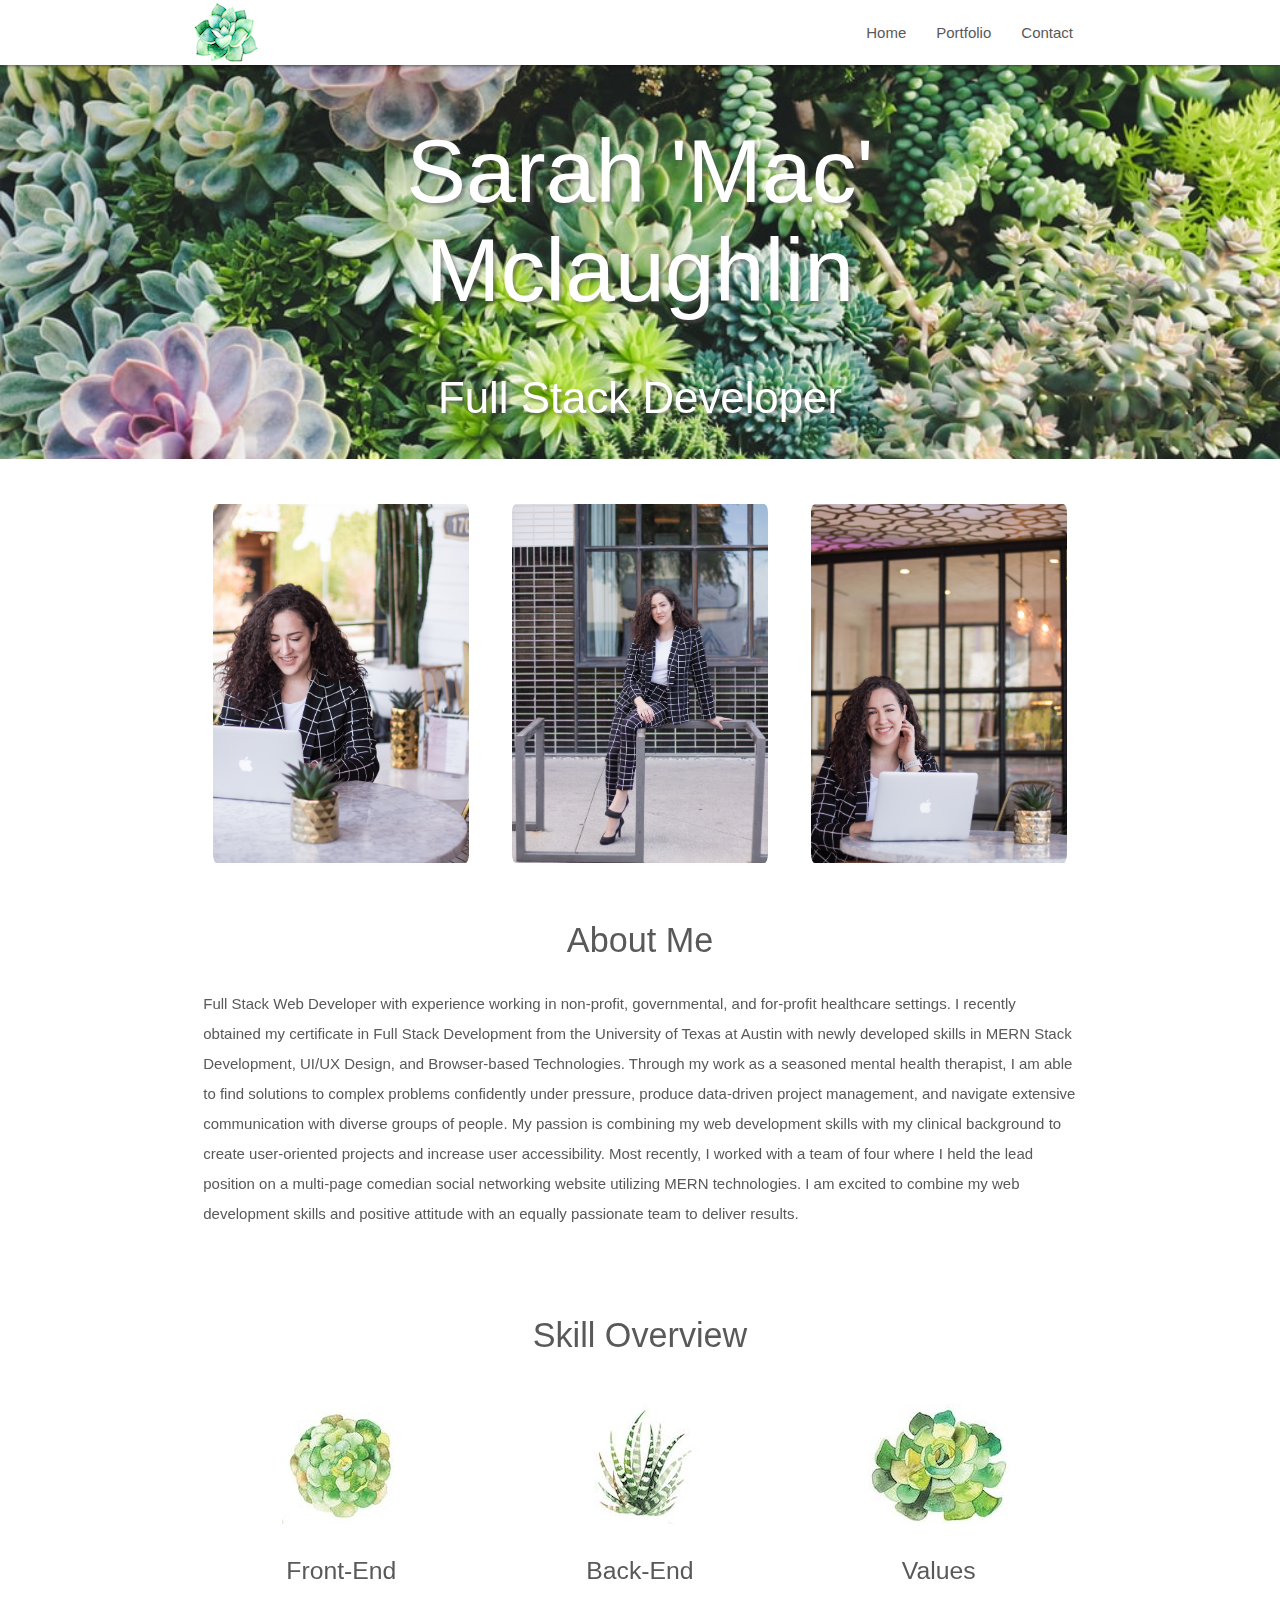
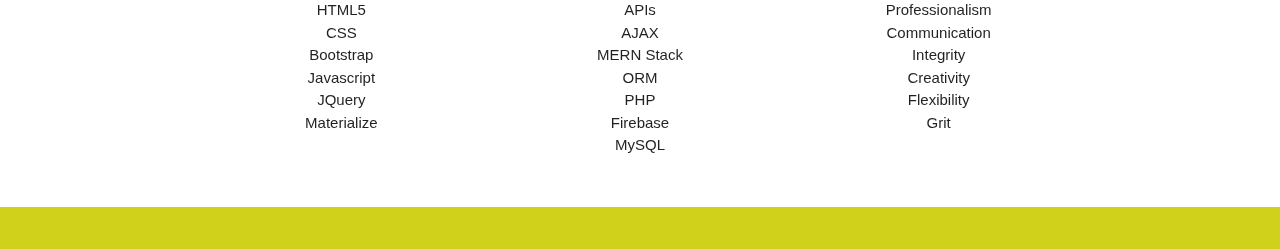
<file: index.html>
<!DOCTYPE html>
<html lang="en">
<head>
  <meta http-equiv="Content-Type" content="text/html; charset=UTF-8"/>
  <meta name="viewport" content="width=device-width, initial-scale=1, shrink-to-fit=no">
  <title>Sarah 'Mac' McLaughlin</title>

  <!-- CSS  -->
  <link href="https://fonts.googleapis.com/icon?family=Material+Icons" rel="stylesheet">
  <link href="public/assets/css/materialize.css" type="text/css" rel="stylesheet" media="screen,projection"/>
  <link href="public/assets/css/style.css" type="text/css" rel="stylesheet" media="screen,projection"/>
</head>

<body>
  <nav role="navigation">
    <div class="nav-wrapper container">
      <a id="logo-container" href="index.html" class="hide-on-med-and-down"><img src="public/assets/images/succulents/94-943988_watercolor-stereo-succulent-cartoon-transparent-watercolor-succulent-transparent.png"></a>
      <ul class="right hide-on-med-and-down">
        <li><a href="index.html">Home</a></li>
        <li><a href="portfolio.html">Portfolio</a></li>
        <li><a href="contact.html">Contact</a></li>
      </ul>

      <ul id="nav-mobile" class="sidenav">
        <img id="nav-img" src="public/assets/images/succulents/94-943988_watercolor-stereo-succulent-cartoon-transparent-watercolor-succulent-transparent.png"/>
        <li><a href="index.html">Home</a></li>
        <li><a href="portfolio.html">Portfolio</a></li>
        <li><a href="contact.html">Contact</a></li>
      </ul>

      <a href="#" data-target="nav-mobile" class="sidenav-trigger"><i class="material-icons">menu</i></a>
    </div>
  </nav>

  <div id="index-banner" class="parallax-container">
    <div class="section no-pad-bot">
      <div class="container">
        <br><br>
        <h1 class="header center" >Sarah 'Mac' Mclaughlin</h1>
        <div class="row center">
          <h3 class="header col s12">Full Stack Developer</h3>
        </div>
        <br><br>
      </div>
    </div>
    <div class="parallax"><img src="/public/assets/images/succulents/photo-1520302630591-fd1c66edc19d.jpeg"></div>
  </div>

  <div class="container">
    <div class="section">
      <!-- <h4 id="index-title" class="center">About Me</h4> -->
      <div class="row" id="main-photo-area">
        <div class="col s4 center">
            <img id="portfolio-index" class="center" src="public/assets/images/portfolio/IMG_3072.jpg"/>
        </div>
        <div class="col s4 center">
          <img id="portfolio-index" class="center" src="public/assets/images/portfolio/IMG_3131.jpg"/>
        </div>
        <div class="col s4 center">
            <img id="portfolio-index" class="center" src="public/assets/images/portfolio/IMG_3082.jpg"/>
      </div>
      </div>
        
      <div class="row">
        <div class="col s12 center">
            <h4 id="index-title" class="center">About Me</h4>
          <h3><i class="mdi-content-send brown-text"></i></h3>
          <p class="left-align">Full Stack Web Developer with experience working in non-profit, governmental, and for-profit healthcare settings. I recently obtained my certificate in Full Stack Development from the University of Texas at Austin with newly developed skills in MERN Stack Development, UI/UX Design, and Browser-based Technologies. Through my work as a seasoned mental health therapist, I am able to find solutions to complex problems confidently under pressure, produce data-driven project management, and navigate extensive communication with diverse groups of people. My passion is combining my web development skills with my clinical background to create user-oriented projects and increase user accessibility. Most recently, I worked with a team of four where I held the lead position on a multi-page comedian social networking website utilizing MERN technologies. I am excited to combine my web development skills and positive attitude with an equally passionate team to deliver results.</p>
        </div>
      </div>
    </div>
  </div>

  <!-- <div class="parallax-container valign-wrapper">
    <div class="section no-pad-bot">
      <div class="container">
        <div class="row center">
          <h4 class="header col s12">“Talent is a pursued interest. Anything that you're willing to practice, you can do.”</h4>
        </div>
      </div>
    </div>
    <div class="parallax"><img src="/public/assets/images/testimage3.jpg"></div>
  </div> -->

  <div class="container" id="page1_blank">
    <div class="section">
      <h4 id="index-title" class="center">Skill Overview</h4>
      <!--   Icon Section   -->
      <div class="row">
        <div class="col s12 m4">
          <div class="icon-block">
            <!-- <h2 class="center"><i class="material-icons">laptop</i></h2> -->
            <h2 class="center"><img src="public/assets/images/succulents/9a5324bee0540018f8d2cb0b62f08c56 copy 3.jpg"></h2>
            <h5 class="center">Front-End</h5>
            <ul class="center"> 
              <li>HTML5</li>
              <li>CSS</li>
              <li>Bootstrap</li>
              <li>Javascript</li>
              <li>JQuery</li>
              <li>Materialize</li>
            </ul>
          </div>
        </div>

        <div class="col s12 m4">
          <div class="icon-block">
            <!-- <h2 class="center"><i class="material-icons">settings</i></h2> -->
            <h2 class="center"><img src="public/assets/images/succulents/9a5324bee0540018f8d2cb0b62f08c56 copy.jpg"></h2>
            <h5 class="center">Back-End</h5>
            <ul class="center"> 
                <li>APIs</li>
                <li>AJAX</li>
                <li>MERN Stack</li>
                <li>ORM</li>
                <li>PHP</li>
                <li>Firebase</li>
                <li>MySQL</li>
            </ul>
          </div>          
        </div>

        <div class="col s12 m4">
          <div class="icon-block">
            <!-- <h2 class="center"><i class="material-icons">people</i></h2> -->
            <h2 class="center"><img src="public/assets/images/succulents/9a5324bee0540018f8d2cb0b62f08c56 copy 2.jpg"></h2>
            <h5 class="center">Values</h5>
            <ul class="center"> 
                <li>Professionalism</li>
                <li>Communication</li>
                <li>Integrity</li>
                <li>Creativity</li>
                <li>Flexibility</li>
                <li>Grit</li>
            </ul>          
          </div>
        </div>
      </div>
    </div>
  </div>

  <!-- <div class="parallax-container valign-wrapper">
    <div class="section no-pad-bot">
      <div class="container">
        <div class="row center">
          <h4 class="header col s12">"There are no secrets to success. It is the result of preparation, hard work, and learning from failure."</h4>
        </div>
      </div>
    </div>
    <div class="parallax"><img src="/public/assets/images/testimage1.jpg" alt="Unsplashed background img 2"></div>
  </div> -->

  <footer class="page-footer">
    <br>
  </footer>

  <!--  Scripts-->
  <script src="https://code.jquery.com/jquery-2.1.1.min.js"></script>
  <script src="js/materialize.js"></script>
  <script src="js/init.js"></script>

</body>
</html>
</file>
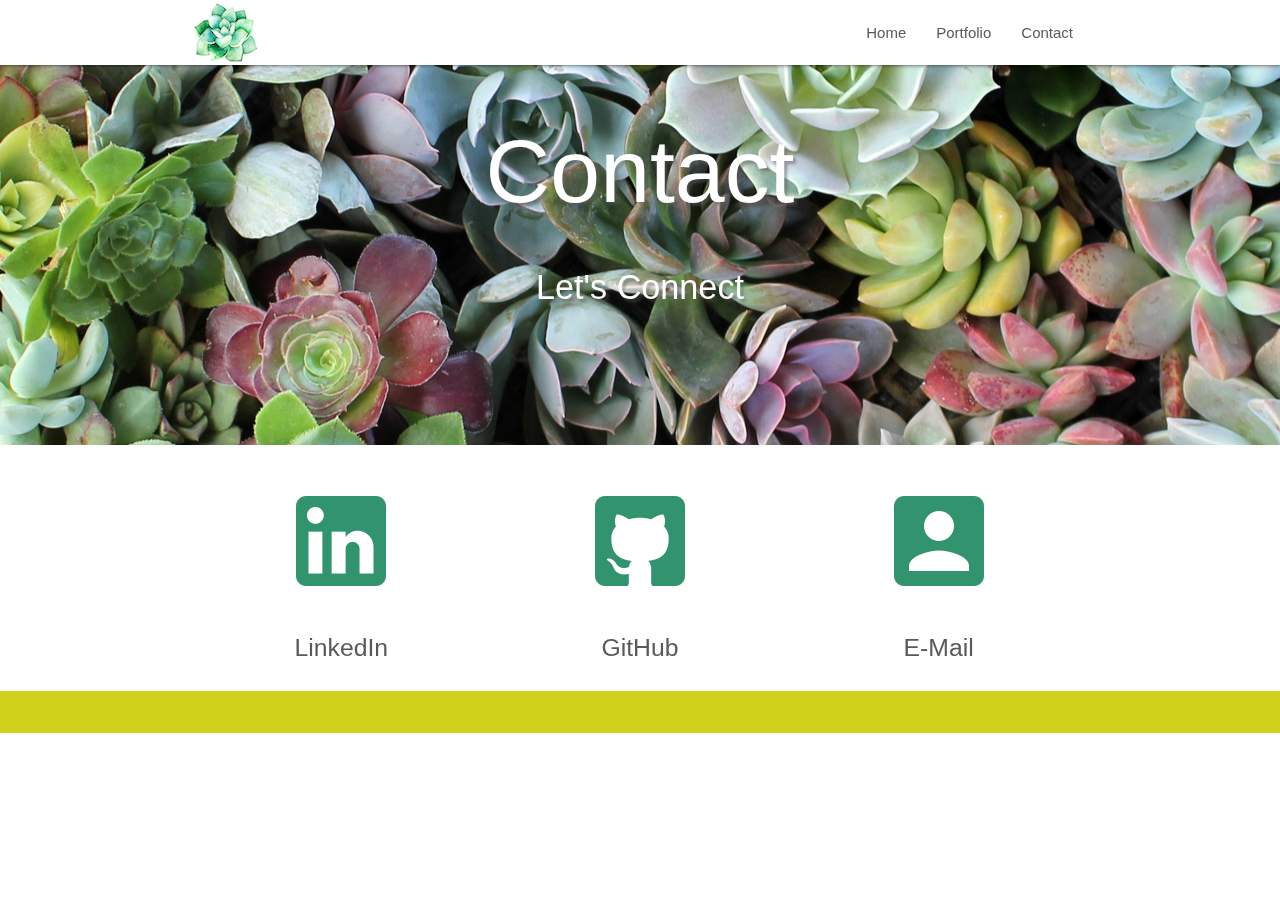
<file: contact.html>
<!DOCTYPE html>
<html lang="en">
<head>
  <meta http-equiv="Content-Type" content="text/html; charset=UTF-8"/>
  <meta name="viewport" content="width=device-width, initial-scale=1"/>
  <title>Sarah 'Mac' McLaughlin</title>

  <!-- CSS  -->
  <link href="https://fonts.googleapis.com/icon?family=Material+Icons" rel="stylesheet">
  <link href="public/assets/css/materialize.css" type="text/css" rel="stylesheet" media="screen,projection"/>
  <link href="public/assets/css/style.css" type="text/css" rel="stylesheet" media="screen,projection"/>
</head>

<body>
  <nav role="navigation">
    <div class="nav-wrapper container">
      <a id="logo-container" href="index.html" class="hide-on-med-and-down"><img src="public/assets/images/succulents/94-943988_watercolor-stereo-succulent-cartoon-transparent-watercolor-succulent-transparent.png"></a>
      <ul class="right hide-on-med-and-down">
        <li><a href="index.html">Home</a></li>
        <li><a href="portfolio.html">Portfolio</a></li>
        <li><a href="contact.html">Contact</a></li>
      </ul>

      <ul id="nav-mobile" class="sidenav">
        <img id="nav-img" src="public/assets/images/succulents/94-943988_watercolor-stereo-succulent-cartoon-transparent-watercolor-succulent-transparent.png"/>
        <li><a href="index.html">Home</a></li>
        <li><a href="portfolio.html">Portfolio</a></li>
        <li><a href="contact.html">Contact</a></li>
      </ul>


      <a href="#" data-target="nav-mobile" class="sidenav-trigger"><i class="material-icons">menu</i></a>
    </div>
  </nav>

  <div id="index-banner" class="parallax-container">
    <div class="section no-pad-bot">
      <div class="container">
        <br><br>
        <h1 class="header center">Contact</h1>
        <div class="row center">
          <h4 class="header col s12 light">Let's Connect</h4>
        </div>
        <br><br>
      </div>
    </div>
    <div class="parallax"><img src="public/assets/images/succulents/SpKe2A.jpg"></div>
  </div>
  
  <div class="container">
    <!--   Icon Section   -->
    <div class="row">
      <div class="col s12 m4">
        <div class="icon-block">
          <a href="https://www.linkedin.com/in/sarahbmcl/">
          <h2 class="center"><img src="public/assets/images/contact3.png"></img></h2>
          <h5 class="center" style="color: #595959">LinkedIn</a></h5>
          <!-- <p class="light">empty</p> -->
        </div>
      </div>

      <div class="col s12 m4">
        <div class="icon-block">
              <a href="https://www.github.com/sarahbmcl/">
              <h2 class="center"><img src="public/assets/images/contact2.png"></img></h2>
              <h5 class="center" style="color: #595959">GitHub</a></h5>
              <!-- <p class="light">empty</p> -->
        </div>
      </div>

      <div class="col s12 m4">
        <div class="icon-block">
              <a href="mailto:sarahbmcl@gmail.com">
              <h2 class="center"><img src="public/assets/images/contact1.png"></img></h2>
              <h5 class="center" style="color: #595959">E-Mail</a></h5>
          <!-- <p class="light">empty</p> -->
        </div>
      </div>
    </div>
  </div>


  <footer class="page-footer">
    <br>
  </footer>

  <!--  Scripts-->
  <script src="https://code.jquery.com/jquery-2.1.1.min.js"></script>
  <script src="js/materialize.js"></script>
  <script src="js/init.js"></script>


  </body>
</html>
</file>
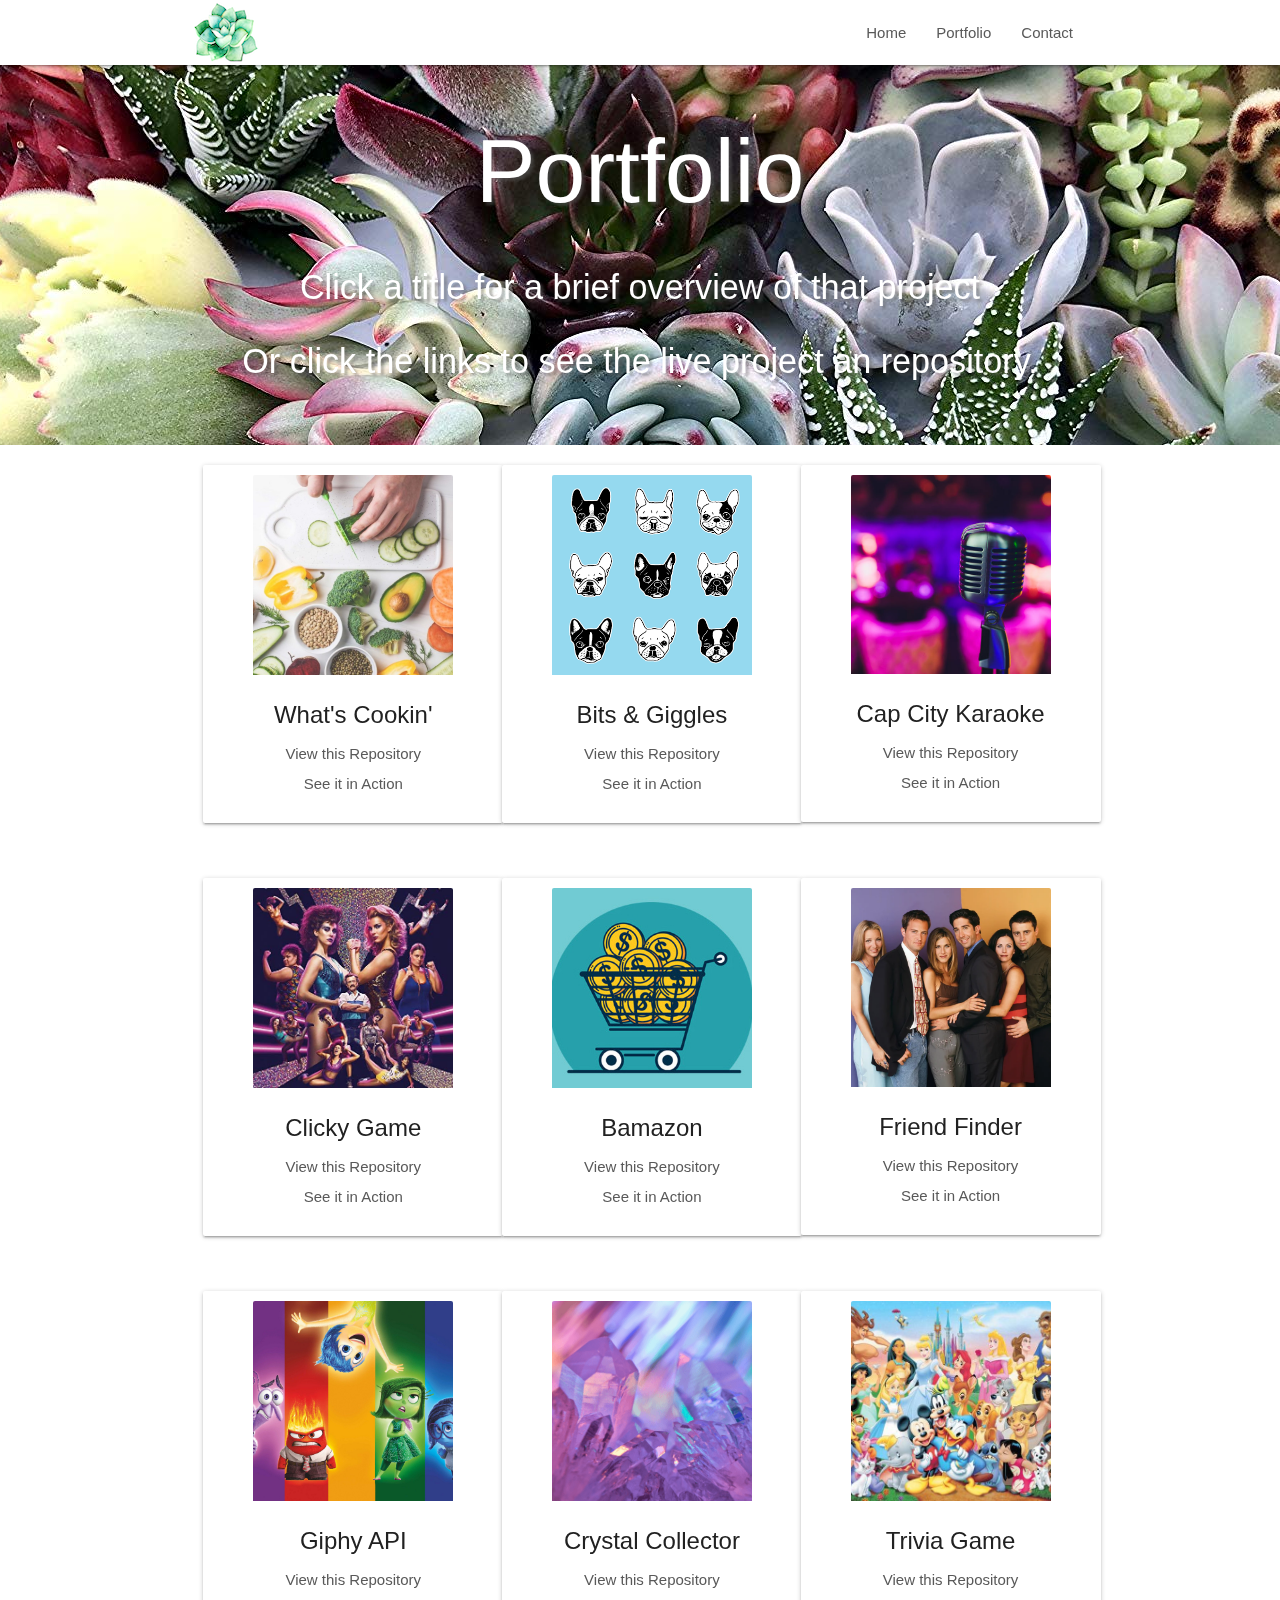
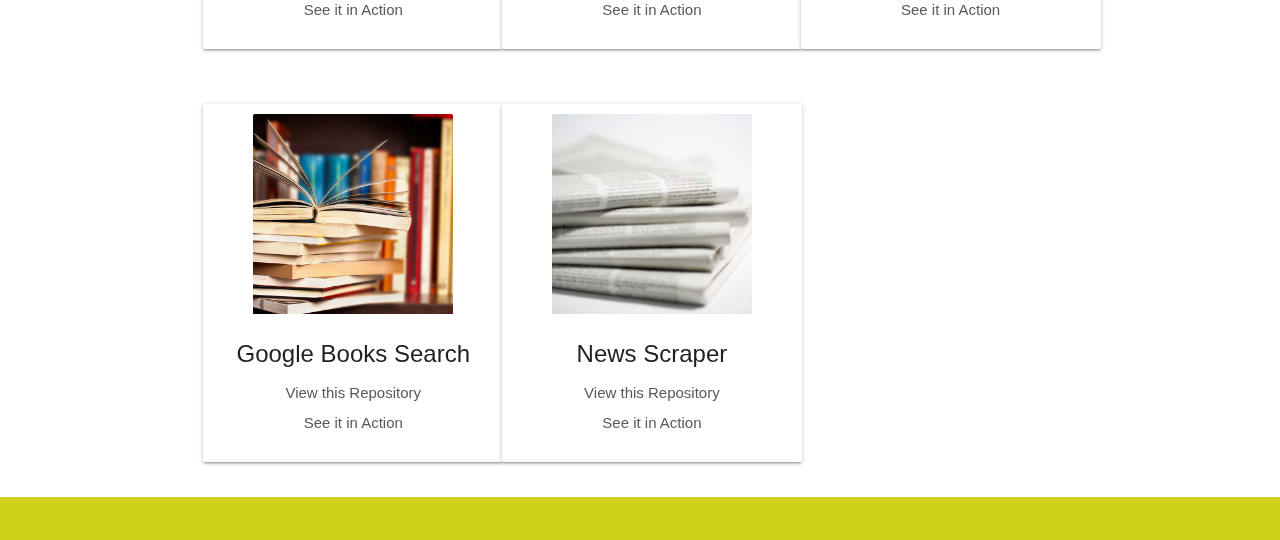
<file: portfolio.html>
<!DOCTYPE html>
<html lang="en">
<head>
  <meta http-equiv="Content-Type" content="text/html; charset=UTF-8"/>
  <meta name="viewport" content="width=device-width, initial-scale=1"/>
  <title>Sarah 'Mac' McLaughlin</title>

  <!-- CSS  -->
  <link href="https://fonts.googleapis.com/icon?family=Material+Icons" rel="stylesheet">
  <link href="public/assets/css/materialize.css" type="text/css" rel="stylesheet" media="screen,projection"/>
  <link href="public/assets/css/style.css" type="text/css" rel="stylesheet" media="screen,projection"/>
</head>

<body>
  <nav role="navigation">
    <div class="nav-wrapper container">
       <a id="logo-container" href="index.html" class="hide-on-med-and-down"><img src="public/assets/images/succulents/94-943988_watercolor-stereo-succulent-cartoon-transparent-watercolor-succulent-transparent.png"></a>
       <ul class="right hide-on-med-and-down">
        <li><a href="index.html">Home</a></li>
         <li><a href="portfolio.html">Portfolio</a></li>
         <li><a href="contact.html">Contact</a></li>
       </ul>
 
       <ul id="nav-mobile" class="sidenav">
         <img id="nav-img" src="public/assets/images/succulents/94-943988_watercolor-stereo-succulent-cartoon-transparent-watercolor-succulent-transparent.png"/>
         <li><a href="index.html">Home</a></li>
         <li><a href="portfolio.html">Portfolio</a></li>
         <li><a href="contact.html">Contact</a></li>
       </ul>
 
      
      <a href="#" data-target="nav-mobile" class="sidenav-trigger"><i class="material-icons">menu</i></a>
    </div>
  </nav>

  <div id="index-banner" class="parallax-container">
    <div class="section no-pad-bot">
      <div class="container">
        <h1 class="header center">Portfolio</h1>
      </div>
      <div class="row center">
        <h4 class="header col s12 light">Click a title for a brief overview of that project</h4>
        <h4 class="header col s12 light">Or click the links to see the live project an repository.</h4></h4>
      </div>
    </div>
    <div class="parallax"><img src="public/assets/images/succulents/91wfFPUa53L._AC_SL1500_.jpg"></div>
  </div>


  <div class="container">
    <!-- <div class="section"> -->
      <div class="row">
        <div class="col m4">
          <div class="card center">
            <div class="card-image waves-effect waves-block waves-light center">
              <img class="activator center" src="public/assets/images/project_1.jpg">
            </div>
            <div class="card-content">
              <span class="card-title activator grey-text text-darken-4">What's Cookin'</span>
              <p><a href="https://github.com/sarahbmcl/whatsCookin" style="color: #595959">View this Repository</a></p>
              <p><a href="https://peaceful-taiga-82323.herokuapp.com/" style="color: #595959">See it in Action</a></p>
            </div>
            <div class="card-reveal">
              <span class="card-title grey-text text-darken-4">What's Cookin'</span>
              <p>Using Express Web Server, MySql Database, ORM, Retrieve (GET), Add data (POST), Materialize, Frontend UI, and MVC structure</p>
            </div>
          </div>
        </div>

        <div class="col m4">
            <div class="card center">
              <div class="card-image waves-effect waves-block waves-light center">
                <img class="activator center" src="public/assets/images/project_2.png">
              </div>
              <div class="card-content">
                <span class="card-title activator grey-text text-darken-4">Bits & Giggles</span>
                <p><a href="https://github.com/sarahbmcl/bits-and-giggles" style="color: #595959">View this Repository</a></p>
                <p><a href="https://frozen-reef-89523.herokuapp.com/" style="color: #595959">See it in Action</a></p>
              </div>
              <div class="card-reveal">
                <span class="card-title grey-text text-darken-4">Bits & Giggles</span>
                <p>Using Express Web Server, MongoDB, Handlebars, React, Retrieve (GET), Add data (POST), Frontend UI, Heroku, Materialize, and Flash</p>
              </div>
            </div>
        </div>

        <div class="col m4">
          <div class="card center">
              <div class="card-image waves-effect waves-block waves-light center">
                <img class="activator center" src="public/assets/images/project_01.jpg">
              </div>
              <div class="card-content">
                <span class="card-title activator grey-text text-darken-4">Cap City Karaoke</span>
                <p><a href="https://github.com/sarahbmcl/CapCityKaraoke" style="color: #595959">View this Repository</a></p>
                <p><a href="https://sarahbmcl.github.io/CapCityKaraoke/" style="color: #595959">See it in Action</a></p>
              </div>
              <div class="card-reveal">
                <span class="card-title grey-text text-darken-4">Cap City Karaoke</span>
                <p>Using HTML, Materialize, Javascript, TomTom Maps API, Twitter API, Lyric Genius API, and Firebase storage</p>
              </div>
          </div>
        </div>
      </div>

      <div class="row">
        <div class="col m4">
            <div class="card center">
              <div class="card-image waves-effect waves-block waves-light center">
                <img class="activator center" src="public/assets/images/clicky_game.jpg">
              </div>
              <div class="card-content">
                <span class="card-title activator grey-text text-darken-4">Clicky Game</span>
                <p><a href="https://github.com/sarahbmcl/ClickyGame" style="color: #595959">View this Repository</a></p>
                <p><a href="https://immense-caverns-27456.herokuapp.com/" style="color: #595959">See it in Action</a></p>
              </div>
              <div class="card-reveal">
                <span class="card-title grey-text text-darken-4">Clicky Game</span>
                <p>Using CSS, HTML, JavaScript, Node, React, and react-dom</p>
              </div>
            </div>
        </div>  

        <div class="col m4">
            <div class="card center">
              <div class="card-image waves-effect waves-block waves-light center">
                <img class="activator center" src="public/assets/images/bamazon.jpg">
              </div>
              <div class="card-content">
                <span class="card-title activator grey-text text-darken-4">Bamazon</span>
                <p><a href="https://github.com/sarahbmcl/bamazon" style="color: #595959">View this Repository</a></p>
                <p><a href=# style="color: #595959">See it in Action</a></p>
              </div>
              <div class="card-reveal">
                <span class="card-title grey-text text-darken-4">Bamazon</span>
                <p>Using MySQL and Node</p>
              </div>
            </div>
        </div>  

        <div class="col m4">
            <div class="card center">
              <div class="card-image waves-effect waves-block waves-light center">
                <img class="activator center" src="public/assets/images/friend_finder.png">
              </div>
              <div class="card-content">
                <span class="card-title activator grey-text text-darken-4">Friend Finder</span>
                <p><a href="https://github.com/sarahbmcl/FriendFinder" style="color: #595959">View this Repository</a></p>
                <p><a href="https://limitless-waters-92102.herokuapp.com/" style="color: #595959">See it in Action</a></p>
              </div>
              <div class="card-reveal">
                <span class="card-title grey-text text-darken-4">Friend Finder</span>
                <p>Using CSS, Bootstrap, JSON, Express Web Server, JQuery, Javascript, and Node</p>
              </div>
            </div>
        </div>  

      </div>

      <div class="row">
        <div class="col m4">
            <div class="card center">
              <div class="card-image waves-effect waves-block waves-light center">
                <img class="activator center" src="public/assets/images/giphy_api.jpg">
              </div>
              <div class="card-content">
                <span class="card-title activator grey-text text-darken-4">Giphy API</span>
                <p><a href="https://github.com/sarahbmcl/how-are-you-feeling-giphy" style="color: #595959">View this Repository</a></p>
                <p><a href="https://sarahbmcl.github.io/how-are-you-feeling-giphy/" style="color: #595959">See it in Action</a></p>
              </div>
              <div class="card-reveal">
                <span class="card-title grey-text text-darken-4">Giphy API</span>
                <p>Using HTML, Bootstrap, CSS, Javascript, JQuery and Giphy API</p>
              </div>
            </div>
        </div>

        <div class="col m4">
          <div class="card center">
              <div class="card-image waves-effect waves-block waves-light center">
                <img class="activator center" src="public/assets/images/crystal_collector.jpg">
              </div>
              <div class="card-content">
                <span class="card-title activator grey-text text-darken-4">Crystal Collector</span>
                <p><a href="https://github.com/sarahbmcl/unit-4-game" style="color: #595959">View this Repository</a></p>
                <p><a href="https://sarahbmcl.github.io/unit-4-game/" style="color: #595959">See it in Action</a></p>
              </div>
              <div class="card-reveal">
                <span class="card-title grey-text text-darken-4" >Crystal Collector</span>
                <p>Using HTML, Bootstrap, CSS, Javascript, JSON, and JQuery</p>
              </div>
          </div>
        </div>

        <div class="col m4">
          <div class="card center">
            <div class="card-image waves-effect waves-block waves-light center">
              <img class="activator center" src="public/assets/images/trivia.jpg">
            </div>
            <div class="card-content">
              <span class="card-title activator grey-text text-darken-4">Trivia Game</span>
              <p><a href="https://github.com/sarahbmcl/TriviaGame" style="color: #595959">View this Repository</a></p>
              <p><a href="https://sarahbmcl.github.io/TriviaGame/" style="color: #595959">See it in Action</a></p>
            </div>
            <div class="card-reveal">
              <span class="card-title grey-text text-darken-4">Trivia Game</span>
              <p>Using HTML, CSS, JQuery, and JavaScript</p>
            </div>
          </div>
        </div>
      </div>
    
     <div class="row">
        <div class="col m4">
            <div class="card center">
              <div class="card-image waves-effect waves-block waves-light center">
                <img class="activator center" src="public/assets/images/books_search.jpg">
              </div>
              <div class="card-content">
                <span class="card-title activator grey-text text-darken-4">Google Books Search</span></span>
                <p><a href="https://github.com/sarahbmcl/GoogleBooksSearch" style="color: #595959">View this Repository</a></p>
                <p><a href="https://drive.google.com/file/d/1cLnbE6P2k27U-kK4O15NtvzQvMpgfYKx/view" style="color: #595959">See it in Action</a></p>
              </div>
              <div class="card-reveal">
                <span class="card-title grey-text text-darken-4">Google Books Search</span>
                <p>Using Axios, CSS, Express, Node, JavaScript, MongoBD, Mongoose, Morgan, Path, React, and react-router-dom</p>
              </div>
            </div>
          </div>

<!--           <div class="col m4">
              <div class="card center">
                <div class="card-image waves-effect waves-block waves-light center">
                  <img class="activator center" src="public/assets/images/train.jpg">
                </div>
                <div class="card-content">
                  <span class="card-title activator grey-text text-darken-4">Train Times</span>
                  <p><a href="https://github.com/sarahbmcl/TrainTimes" style="color: #595959">View this Repository</a></p>
                  <p><a href="#####" style="color: #595959">See it in Action</a></p>
                </div>
                <div class="card-reveal">
                  <span class="card-title grey-text text-darken-4">Train Times</span>
                  <p>Using Javascript, Moment.js, JQuery, and Firebase</p>
                </div>
              </div>
          </div> -->
  
          <div class="col m4">
            <div class="card center">
                <div class="card-image waves-effect waves-block waves-light center">
                  <img class="activator center" src="public/assets/images/scraper.jpg">
                </div>
                <div class="card-content">
                  <span class="card-title activator grey-text text-darken-4">News Scraper</span>
                  <p><a href="https://github.com/sarahbmcl/NYT_Scraper" style="color: #595959">View this Repository</a></p>
                  <p><a href="https://drive.google.com/file/d/1E9KEJoyCsUXMywNRwESuGrkBpgo684Ye/view" style="color: #595959">See it in Action</a></p>
                </div>
                <div class="card-reveal">
                  <span class="card-title grey-text text-darken-4">News Scraper</span>
                  <p>Using Axios, BodyParser, Cheerio, CSS, Express Web Server, Express Handlebars, JavaScript, MongoDB, Mongoose, and Node</p>
                </div>
            </div>
          </div>
      </div>

    <!-- </div> -->
  </div>

  <footer class="page-footer">
      <br>
  </footer>

  <!--  Scripts-->
  <script src="https://code.jquery.com/jquery-2.1.1.min.js"></script>
  <script src="js/materialize.js"></script>
  <script src="js/init.js"></script>

  </body>
</html>
</file>
<file: public/assets/css/style.css>
/* Custom Stylesheet */
/**
 * Use this file to override Materialize files so you can update
 * the core Materialize files in the future
 *
 * Made By MaterializeCSS.com
 */

nav ul a {
  color: #595959;
  background-color: #fff;
}

#nav-mobile {
  color: #595959;
  /* color: #32936f; */
  background-color: #fff;
}

#nav-full {
  color: #595959;
  background-color: #ffffff;
}

nav .brand-logo {
  color: #595959;
  background-color: #ffffff;
}

p {
  line-height: 2rem;
}

.sidenav-trigger {
  color: #32936f;
}

.parallax-container {
  min-height: 380px;
  line-height: 0;
  height: auto;
  color: rgb(255, 255, 255);
}
  .parallax-container .section {
    width: 100%;
  }

@media only screen and (max-width : 992px) {
  .parallax-container .section {
    position: absolute;
    top: 40%;
  }
  #index-banner .section {
    top: 10%;
  }
}  

@media only screen and (max-width : 600px) {
  #index-banner .section {
    top: 0;
  }
}

.icon-block {
  padding: 0 15px;
}
.icon-block .material-icons {
  font-size: inherit;
}

footer.page-footer {
  margin: 0;
  background-color:#cfd11a;
}
footer.page-footer-2 {
  margin: 0;
  background-color:#8cd214;
}

.card-image {
  max-width: 200px;
  margin: auto;
  padding-top: 10px;
}
 
.card {
  min-width: 300px;
  width: auto;
}
/* 
a {
  color: #32936f;
} */

#page1_blank {
  background-color: #ffffff;
}

h1 {
  /* color: #ffbf00;  */
  /* color: #cfd11a;  */
  font-size: 7vw;
  text-shadow: 3px 3px 3px #59595984;
} 

h2 {
  color: #cfd11a;
}

h3 {
  text-shadow: 3px 3px 3px #59595984;
}

h4 {
  color: #fff;
  text-shadow: 3px 3px 3px #59595984;
}

h5 {
  color: #595959
}

p {
  color: #595959;
}

#index-title {
  color: #595959;
  text-shadow: none;
}

#contact-form {
  padding-top: 40px;
}

#portfolio-index {
  width: 100%;
  max-width: 400px;
  height: auto;
  border-radius: 5%;
  padding: 10px;
}

#main-photo-area {
  margin-top: 20px;
}

#nav-img {
  margin-top: 10px;
  margin-left: 10px;
}
</file>
